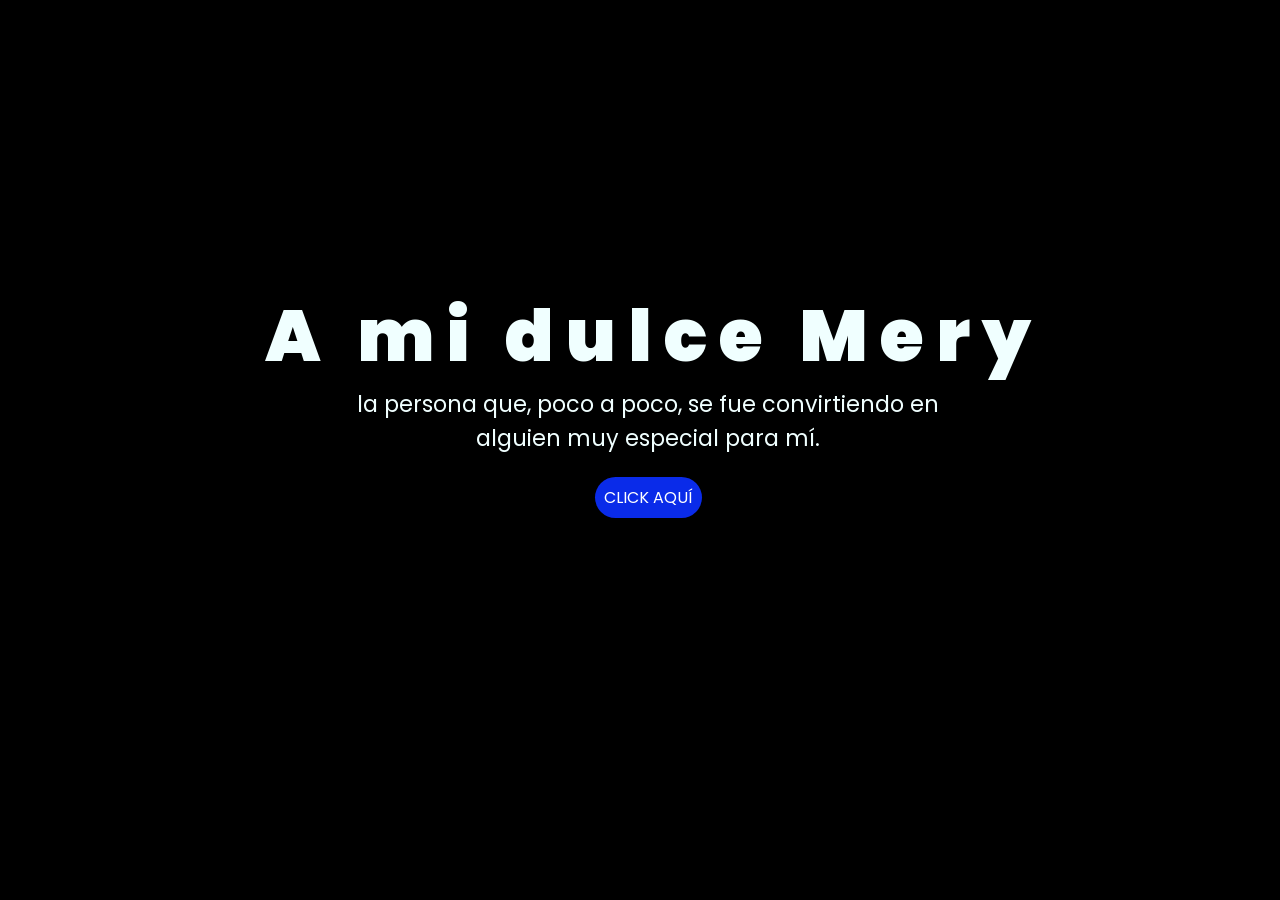
<file: index.html>
<!DOCTYPE html>
<html lang="es">

<head>
    <meta charset="UTF-8">
    <meta http-equiv="X-UA-Compatible" content="IE=edge">
    <meta name="viewport" content="width=device-width, initial-scale=1.0">
    <link rel="stylesheet" href="css/style.css">
    <link rel="icon" href="img/flowers.png" type="image/x-icon">
    <title>Flowers</title>
</head>

<body>
    <div class="greetings">
        <span style="animation-delay: 0s">A</span>
        <span style="animation-delay: .2s">&nbsp;</span>
        <span style="animation-delay: .4s">m</span>
        <span style="animation-delay: .6s">i</span>
        <span style="animation-delay: .8s">&nbsp;</span>
        <span style="animation-delay: 1s">d</span>
        <span style="animation-delay: 1.2s">u</span>
        <span style="animation-delay: 1.4s">l</span>
        <span style="animation-delay: 1.6s">c</span>
        <span style="animation-delay: 1.8s">e</span>
        <span style="animation-delay: 2s">&nbsp;</span>
        <span style="animation-delay: 2.2s">M</span>
        <span style="animation-delay: 2.4s">e</span>
        <span style="animation-delay: 2.6s">r</span>
        <span style="animation-delay: 2.8s">y</span>
    </div>
    <div class="description">
        <span>la persona que, poco a poco, se fue convirtiendo en alguien muy especial para mí.</span>
    </div>
    <div class="button">
        <button class="botones">
            <a href="flower.html" style="color: #fff;">CLICK AQUÍ</a>
        </button>
    </div>

</body>

</html>
</file>
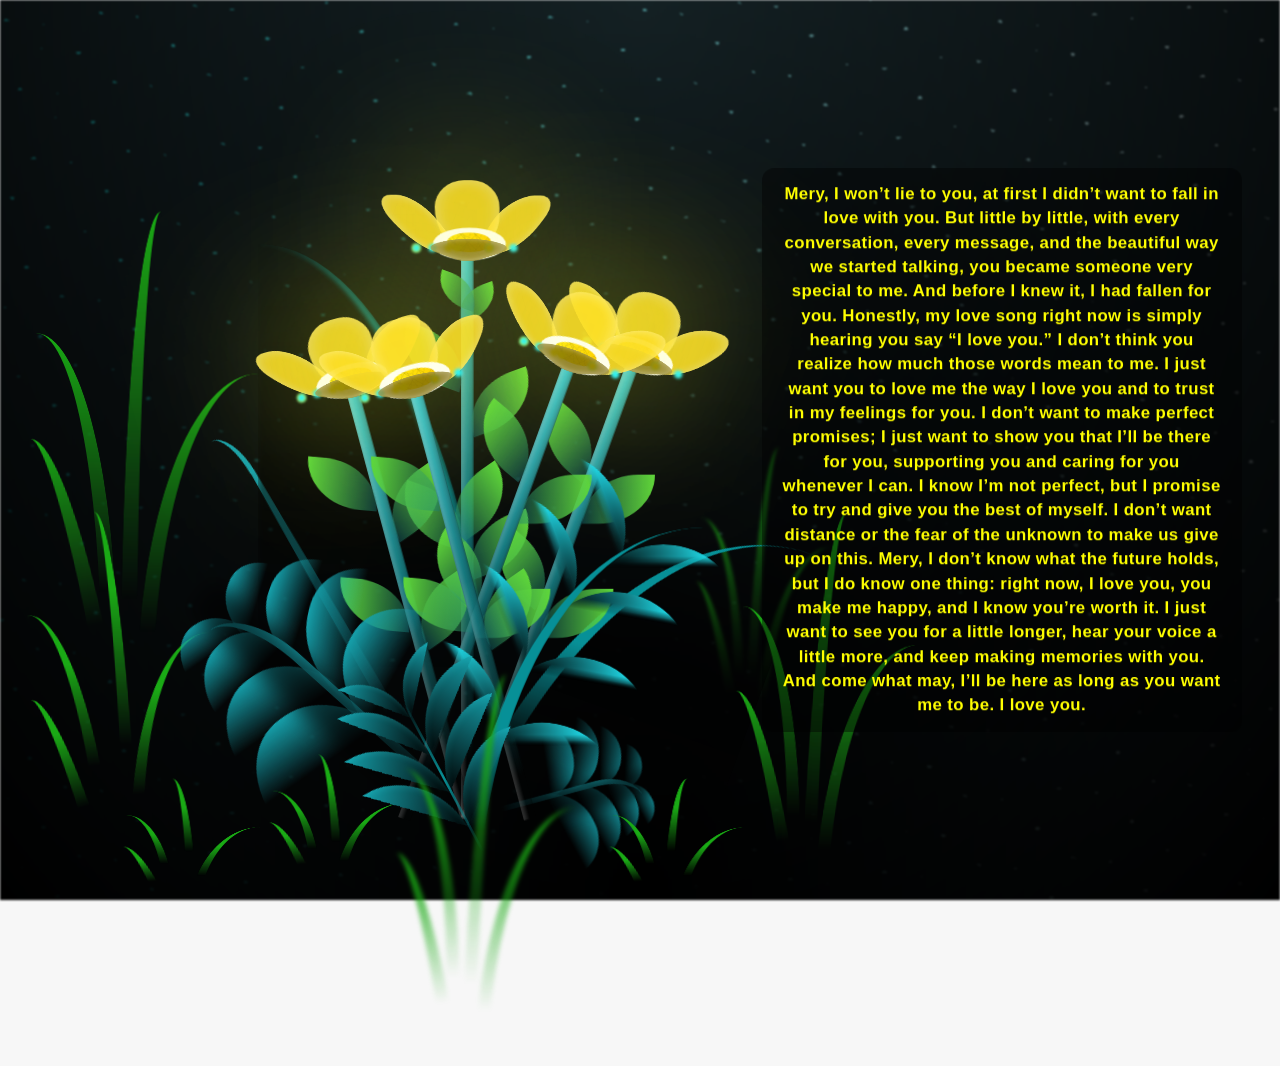
<file: flower.html>
<!DOCTYPE html>
<html lang="es">
  <head>
    <meta charset="UTF-8" />
    <meta http-equiv="X-UA-Compatible" content="IE=edge" />
    <meta name="viewport" content="width=device-width, initial-scale=1.0" />
    <link rel="stylesheet" href="css/main.css" />
    <link rel="icon" href="img/flowers.png" type="image/x-icon" />
    <title>Flower</title>
  </head>
  <body class="container">
    <audio src="sound/ChristianBasso&HaienQiu-Flowers.mp3" autoplay></audio>
    <div id="lyrics">
     
    </div>
    <h1 class="titulo">Mery, I won’t lie to you, at first I didn’t want to fall in love with you. But little by little, with every conversation, every message, and the beautiful way we started talking, you became someone very special to me. And before I knew it, I had fallen for you.
Honestly, my love song right now is simply hearing you say “I love you.” I don’t think you realize how much those words mean to me.
I just want you to love me the way I love you and to trust in my feelings for you. I don’t want to make perfect promises; I just want to show you that I’ll be there for you, supporting you and caring for you whenever I can.
I know I’m not perfect, but I promise to try and give you the best of myself. I don’t want distance or the fear of the unknown to make us give up on this.
Mery, I don’t know what the future holds, but I do know one thing: right now, I love you, you make me happy, and I know you’re worth it.
I just want to see you for a little longer, hear your voice a little more, and keep making memories with you.
And come what may, I’ll be here as long as you want me to be.
I love you.
</h1>
  
    <div class="night"></div>
    <div class="flowers">
      <div class="flower flower--1">
        <div class="flower__leafs flower__leafs--1">
          <div class="flower__leaf flower__leaf--1"></div>
          <div class="flower__leaf flower__leaf--2"></div>
          <div class="flower__leaf flower__leaf--3"></div>
          <div class="flower__leaf flower__leaf--4"></div>
          <div class="flower__white-circle"></div>

          <div class="flower__light flower__light--1"></div>
          <div class="flower__light flower__light--2"></div>
          <div class="flower__light flower__light--3"></div>
          <div class="flower__light flower__light--4"></div>
          <div class="flower__light flower__light--5"></div>
          <div class="flower__light flower__light--6"></div>
          <div class="flower__light flower__light--7"></div>
          <div class="flower__light flower__light--8"></div>
        </div>
        <div class="flower__line">
          <div class="flower__line__leaf flower__line__leaf--1"></div>
          <div class="flower__line__leaf flower__line__leaf--2"></div>
          <div class="flower__line__leaf flower__line__leaf--3"></div>
          <div class="flower__line__leaf flower__line__leaf--4"></div>
          <div class="flower__line__leaf flower__line__leaf--5"></div>
          <div class="flower__line__leaf flower__line__leaf--6"></div>
        </div>
      </div>

      <div class="flower flower--2">
        <div class="flower__leafs flower__leafs--2">
          <div class="flower__leaf flower__leaf--1"></div>
          <div class="flower__leaf flower__leaf--2"></div>
          <div class="flower__leaf flower__leaf--3"></div>
          <div class="flower__leaf flower__leaf--4"></div>
          <div class="flower__white-circle"></div>

          <div class="flower__light flower__light--1"></div>
          <div class="flower__light flower__light--2"></div>
          <div class="flower__light flower__light--3"></div>
          <div class="flower__light flower__light--4"></div>
          <div class="flower__light flower__light--5"></div>
          <div class="flower__light flower__light--6"></div>
          <div class="flower__light flower__light--7"></div>
          <div class="flower__light flower__light--8"></div>
        </div>
        <div class="flower__line">
          <div class="flower__line__leaf flower__line__leaf--1"></div>
          <div class="flower__line__leaf flower__line__leaf--2"></div>
          <div class="flower__line__leaf flower__line__leaf--3"></div>
          <div class="flower__line__leaf flower__line__leaf--4"></div>
        </div>
      </div>

      <div class="flower flower--3">
        <div class="flower__leafs flower__leafs--3">
          <div class="flower__leaf flower__leaf--1"></div>
          <div class="flower__leaf flower__leaf--2"></div>
          <div class="flower__leaf flower__leaf--3"></div>
          <div class="flower__leaf flower__leaf--4"></div>
          <div class="flower__white-circle"></div>

          <div class="flower__light flower__light--1"></div>
          <div class="flower__light flower__light--2"></div>
          <div class="flower__light flower__light--3"></div>
          <div class="flower__light flower__light--4"></div>
          <div class="flower__light flower__light--5"></div>
          <div class="flower__light flower__light--6"></div>
          <div class="flower__light flower__light--7"></div>
          <div class="flower__light flower__light--8"></div>
        </div>
        <div class="flower__line">
          <div class="flower__line__leaf flower__line__leaf--1"></div>
          <div class="flower__line__leaf flower__line__leaf--2"></div>
          <div class="flower__line__leaf flower__line__leaf--3"></div>
          <div class="flower__line__leaf flower__line__leaf--4"></div>
        </div>
      </div>

      <div class="flower flower--2" style="left: calc(50% - 70px);">
        <div class="flower__leafs flower__leafs--2">
          <div class="flower__leaf flower__leaf--1"></div>
          <div class="flower__leaf flower__leaf--2"></div>
          <div class="flower__leaf flower__leaf--3"></div>
          <div class="flower__leaf flower__leaf--4"></div>
          <div class="flower__white-circle"></div>

          <div class="flower__light flower__light--1"></div>
          <div class="flower__light flower__light--2"></div>
          <div class="flower__light flower__light--3"></div>
          <div class="flower__light flower__light--4"></div>
          <div class="flower__light flower__light--5"></div>
          <div class="flower__light flower__light--6"></div>
          <div class="flower__light flower__light--7"></div>
          <div class="flower__light flower__light--8"></div>
        </div>
        <div class="flower__line">
          <div class="flower__line__leaf flower__line__leaf--1"></div>
          <div class="flower__line__leaf flower__line__leaf--2"></div>
          <div class="flower__line__leaf flower__line__leaf--3"></div>
          <div class="flower__line__leaf flower__line__leaf--4"></div>
        </div>
      </div>

      <div class="flower flower--3" style="left: calc(50% + 70px);">
        <div class="flower__leafs flower__leafs--3">
          <div class="flower__leaf flower__leaf--1"></div>
          <div class="flower__leaf flower__leaf--2"></div>
          <div class="flower__leaf flower__leaf--3"></div>
          <div class="flower__leaf flower__leaf--4"></div>
          <div class="flower__white-circle"></div>

          <div class="flower__light flower__light--1"></div>
          <div class="flower__light flower__light--2"></div>
          <div class="flower__light flower__light--3"></div>
          <div class="flower__light flower__light--4"></div>
          <div class="flower__light flower__light--5"></div>
          <div class="flower__light flower__light--6"></div>
          <div class="flower__light flower__light--7"></div>
          <div class="flower__light flower__light--8"></div>
        </div>
        <div class="flower__line">
          <div class="flower__line__leaf flower__line__leaf--1"></div>
          <div class="flower__line__leaf flower__line__leaf--2"></div>
          <div class="flower__line__leaf flower__line__leaf--3"></div>
          <div class="flower__line__leaf flower__line__leaf--4"></div>
        </div>
      </div>

      <div class="grow-ans" style="--d: 1.2s">
        <div class="flower__g-long">
          <div class="flower__g-long__top"></div>
          <div class="flower__g-long__bottom"></div>
        </div>
      </div>

      <div class="growing-grass">
        <div class="flower__grass flower__grass--1">
          <div class="flower__grass--top"></div>
          <div class="flower__grass--bottom"></div>
          <div class="flower__grass__leaf flower__grass__leaf--1"></div>
          <div class="flower__grass__leaf flower__grass__leaf--2"></div>
          <div class="flower__grass__leaf flower__grass__leaf--3"></div>
          <div class="flower__grass__leaf flower__grass__leaf--4"></div>
          <div class="flower__grass__leaf flower__grass__leaf--5"></div>
          <div class="flower__grass__leaf flower__grass__leaf--6"></div>
          <div class="flower__grass__leaf flower__grass__leaf--7"></div>
          <div class="flower__grass__leaf flower__grass__leaf--8"></div>
          <div class="flower__grass__overlay"></div>
        </div>
      </div>

      <div class="growing-grass">
        <div class="flower__grass flower__grass--2">
          <div class="flower__grass--top"></div>
          <div class="flower__grass--bottom"></div>
          <div class="flower__grass__leaf flower__grass__leaf--1"></div>
          <div class="flower__grass__leaf flower__grass__leaf--2"></div>
          <div class="flower__grass__leaf flower__grass__leaf--3"></div>
          <div class="flower__grass__leaf flower__grass__leaf--4"></div>
          <div class="flower__grass__leaf flower__grass__leaf--5"></div>
          <div class="flower__grass__leaf flower__grass__leaf--6"></div>
          <div class="flower__grass__leaf flower__grass__leaf--7"></div>
          <div class="flower__grass__leaf flower__grass__leaf--8"></div>
          <div class="flower__grass__overlay"></div>
        </div>
      </div>

      <div class="grow-ans" style="--d: 2.4s">
        <div class="flower__g-right flower__g-right--1">
          <div class="leaf"></div>
        </div>
      </div>

      <div class="grow-ans" style="--d: 2.8s">
        <div class="flower__g-right flower__g-right--2">
          <div class="leaf"></div>
        </div>
      </div>

      <div class="grow-ans" style="--d: 2.8s">
        <div class="flower__g-front">
          <div
            class="flower__g-front__leaf-wrapper flower__g-front__leaf-wrapper--1"
          >
            <div class="flower__g-front__leaf"></div>
          </div>
          <div
            class="flower__g-front__leaf-wrapper flower__g-front__leaf-wrapper--2"
          >
            <div class="flower__g-front__leaf"></div>
          </div>
          <div
            class="flower__g-front__leaf-wrapper flower__g-front__leaf-wrapper--3"
          >
            <div class="flower__g-front__leaf"></div>
          </div>
          <div
            class="flower__g-front__leaf-wrapper flower__g-front__leaf-wrapper--4"
          >
            <div class="flower__g-front__leaf"></div>
          </div>
          <div
            class="flower__g-front__leaf-wrapper flower__g-front__leaf-wrapper--5"
          >
            <div class="flower__g-front__leaf"></div>
          </div>
          <div
            class="flower__g-front__leaf-wrapper flower__g-front__leaf-wrapper--6"
          >
            <div class="flower__g-front__leaf"></div>
          </div>
          <div
            class="flower__g-front__leaf-wrapper flower__g-front__leaf-wrapper--7"
          >
            <div class="flower__g-front__leaf"></div>
          </div>
          <div
            class="flower__g-front__leaf-wrapper flower__g-front__leaf-wrapper--8"
          >
            <div class="flower__g-front__leaf"></div>
          </div>
          <div class="flower__g-front__line"></div>
        </div>
      </div>

      <div class="grow-ans" style="--d: 3.2s">
        <div class="flower__g-fr">
          <div class="leaf"></div>
          <div class="flower__g-fr__leaf flower__g-fr__leaf--1"></div>
          <div class="flower__g-fr__leaf flower__g-fr__leaf--2"></div>
          <div class="flower__g-fr__leaf flower__g-fr__leaf--3"></div>
          <div class="flower__g-fr__leaf flower__g-fr__leaf--4"></div>
          <div class="flower__g-fr__leaf flower__g-fr__leaf--5"></div>
          <div class="flower__g-fr__leaf flower__g-fr__leaf--6"></div>
          <div class="flower__g-fr__leaf flower__g-fr__leaf--7"></div>
          <div class="flower__g-fr__leaf flower__g-fr__leaf--8"></div>
        </div>
      </div>

      <div class="long-g long-g--0">
        <div class="grow-ans" style="--d: 3s">
          <div class="leaf leaf--0"></div>
        </div>
        <div class="grow-ans" style="--d: 2.2s">
          <div class="leaf leaf--1"></div>
        </div>
        <div class="grow-ans" style="--d: 3.4s">
          <div class="leaf leaf--2"></div>
        </div>
        <div class="grow-ans" style="--d: 3.6s">
          <div class="leaf leaf--3"></div>
        </div>
      </div>

      <div class="long-g long-g--1">
        <div class="grow-ans" style="--d: 3.6s">
          <div class="leaf leaf--0"></div>
        </div>
        <div class="grow-ans" style="--d: 3.8s">
          <div class="leaf leaf--1"></div>
        </div>
        <div class="grow-ans" style="--d: 4s">
          <div class="leaf leaf--2"></div>
        </div>
        <div class="grow-ans" style="--d: 4.2s">
          <div class="leaf leaf--3"></div>
        </div>
      </div>

      <div class="long-g long-g--2">
        <div class="grow-ans" style="--d: 4s">
          <div class="leaf leaf--0"></div>
        </div>
        <div class="grow-ans" style="--d: 4.2s">
          <div class="leaf leaf--1"></div>
        </div>
        <div class="grow-ans" style="--d: 4.4s">
          <div class="leaf leaf--2"></div>
        </div>
        <div class="grow-ans" style="--d: 4.6s">
          <div class="leaf leaf--3"></div>
        </div>
      </div>

      <div class="long-g long-g--3">
        <div class="grow-ans" style="--d: 4s">
          <div class="leaf leaf--0"></div>
        </div>
        <div class="grow-ans" style="--d: 4.2s">
          <div class="leaf leaf--1"></div>
        </div>
        <div class="grow-ans" style="--d: 3s">
          <div class="leaf leaf--2"></div>
        </div>
        <div class="grow-ans" style="--d: 3.6s">
          <div class="leaf leaf--3"></div>
        </div>
      </div>

      <div class="long-g long-g--4">
        <div class="grow-ans" style="--d: 4s">
          <div class="leaf leaf--0"></div>
        </div>
        <div class="grow-ans" style="--d: 4.2s">
          <div class="leaf leaf--1"></div>
        </div>
        <div class="grow-ans" style="--d: 3s">
          <div class="leaf leaf--2"></div>
        </div>
        <div class="grow-ans" style="--d: 3.6s">
          <div class="leaf leaf--3"></div>
        </div>
      </div>

      <div class="long-g long-g--5">
        <div class="grow-ans" style="--d: 4s">
          <div class="leaf leaf--0"></div>
        </div>
        <div class="grow-ans" style="--d: 4.2s">
          <div class="leaf leaf--1"></div>
        </div>
        <div class="grow-ans" style="--d: 3s">
          <div class="leaf leaf--2"></div>
        </div>
        <div class="grow-ans" style="--d: 3.6s">
          <div class="leaf leaf--3"></div>
        </div>
      </div>

      <div class="long-g long-g--6">
        <div class="grow-ans" style="--d: 4.2s">
          <div class="leaf leaf--0"></div>
        </div>
        <div class="grow-ans" style="--d: 4.4s">
          <div class="leaf leaf--1"></div>
        </div>
        <div class="grow-ans" style="--d: 4.6s">
          <div class="leaf leaf--2"></div>
        </div>
        <div class="grow-ans" style="--d: 4.8s">
          <div class="leaf leaf--3"></div>
        </div>
      </div>

      <div class="long-g long-g--7">
        <div class="grow-ans" style="--d: 3s">
          <div class="leaf leaf--0"></div>
        </div>
        <div class="grow-ans" style="--d: 3.2s">
          <div class="leaf leaf--1"></div>
        </div>
        <div class="grow-ans" style="--d: 3.5s">
          <div class="leaf leaf--2"></div>
        </div>
        <div class="grow-ans" style="--d: 3.6s">
          <div class="leaf leaf--3"></div>
        </div>
      </div>
    </div>
    <script src="anim.js"></script>
    <script src="main.js"></script>
  </body>
</html>
</file>
<file: css/style.css>
@import url('https://fonts.googleapis.com/css2?family=Poppins:ital,wght@0,500;1,900&display=swap');
*{
    font-family: 'Poppins',cursive;
}
body{
    color: azure;
    width: 100%;
    min-height: 82vh;
    padding: 30px 0;
    display: flex;
    flex-direction: column;
    align-items: center;
    justify-content: center;
    background-color: black;
    /* padding-top: -30; */
}

.botones{
    padding: 9px;
    border-radius: 80px;
    background-color: transparent;
    border: none;
}

.botones a{
    background-color: #0a2be9;
    padding: 9px;
    border-radius: 80px;
    -webkit-border-radius: 80px;
    -moz-border-radius: 80px;
    -ms-border-radius: 80px;
    -o-border-radius: 80px;

}

.botones a:focus{
    background-color: rgb(50, 194, 194);
}

.greetings{
    font-size: clamp(1.8rem, 7vw, 4.5rem);
    font-weight: 900;
    text-align: center;
    word-break: break-word;
    padding: 0 16px;
    line-height: 1.15;
}
.greetings > span{
    animation: glow 2.5s ease-in-out infinite;
}
@keyframes glow{
    0%, 100%{
        color: #fff;
        text-shadow: 0 0 12px #39c6d6, 0 0 50px #39c6d6, 0 0 100px #39c6d6;
    }
    10%, 90%{
        color: #111;
        text-shadow: none;
    }
}

.description{
    font-size: clamp(1rem, 2.4vw, 1.4rem);
    margin-bottom: 20px;
    margin-top: 10px;
    text-align: center;
    max-width: 600px;
    padding: 0 24px;
    line-height: 1.5;
}

.button a{
    text-decoration: none;
    font-size: 1rem;
    color: #111;
}

@media screen and (max-width:574px){
    .greetings{
        display: block;
        font-size: clamp(1.5rem, 9vw, 2.6rem);
        font-weight: 800;
        text-align: center;
    }
    .description{
        font-size: 1rem;
        padding: 0 16px;
    }
    
    .button a{
        font-size: 1rem;
    }
}
</file>
<file: css/main.css>
*,
*::after,
*::before {
  padding: 0;
  margin: 0;
  box-sizing: border-box;
}

:root {
  --dark-color: #000;
}

body {
  display: flex;
  align-items: flex-end;
  justify-content: center;
  min-height: 100vh;
  background-color: var(--dark-color);
  overflow: hidden;
  perspective: 1000px;
}

#lyrics {
  font-size: 28px;
  font-family: "Franklin Gothic Medium", "Arial Narrow", Arial, sans-serif;
  color: white;
  position: absolute;
  margin-bottom: 20%;
  transform: translateX(-16vw);
  z-index: 1;
  font-weight: bold;
  letter-spacing: 4px;
}
@media only screen and (max-width: 600px) {
  /* Estilos específicos para dispositivos con un ancho máximo de 600px */
  #lyrics {
      font-size: 14px; /* Reduce el tamaño del texto para dispositivos más pequeños */
      margin-bottom: 530px;
      letter-spacing: 3px;
      transform: none;
  }

}
.titulo {
  font-family: "Arial Narrow", Arial, sans-serif;
  color: yellow;
  position: fixed;
  top: 50%;
  right: 3%;
  left: auto;
  transform: translateY(-50%);
  width: 46%;
  max-width: 480px;
  max-height: 94vh;
  overflow: visible;
  font-weight: bold;
  font-size: clamp(0.65rem, 1.7vw, 1.05rem);
  line-height: 1.45;
  letter-spacing: 0.4px;
  padding: 14px 20px;
  border-radius: 12px;
  background: rgba(0, 0, 0, 0.4);
  opacity: 0;
  animation: fadeIn 3s ease-in-out forwards;
  text-align: center;
  z-index: 5;
}
@media only screen and (max-width: 768px) {
  body {
    justify-content: center;
    padding-left: 0;
  }
  .titulo {
    top: 4%;
    right: auto;
    left: 50%;
    transform: translateX(-50%);
    width: 92%;
    max-width: none;
    font-size: 0.7rem;
    line-height: 1.35;
    padding: 12px 14px;
  }
}
@keyframes fadeIn {
  from {
    opacity: 0;
  }
  to {
    opacity: 1;
  }
}

.night {
  z-index: -1;
  position: absolute;
  left: 50%;
  top: 0;
  transform: translateX(-50%);
  width: 100%;
  height: 100%;
  filter: blur(0.1vmin);
  background-image: radial-gradient(
      ellipse at top,
      transparent 0%,
      var(--dark-color)
    ),
    radial-gradient(
      ellipse at bottom,
      var(--dark-color),
      rgba(145, 233, 255, 0.2)
    ),
    repeating-linear-gradient(
      220deg,
      rgb(0, 0, 0) 0px,
      rgb(0, 0, 0) 19px,
      transparent 19px,
      transparent 22px
    ),
    repeating-linear-gradient(
      189deg,
      rgb(0, 0, 0) 0px,
      rgb(0, 0, 0) 19px,
      transparent 19px,
      transparent 22px
    ),
    repeating-linear-gradient(
      148deg,
      rgb(0, 0, 0) 0px,
      rgb(0, 0, 0) 19px,
      transparent 19px,
      transparent 22px
    ),
    linear-gradient(90deg, rgb(0, 255, 250), rgb(240, 240, 240));
}

.flowers {
  position: relative;
  transform: translateX(-14vw) scale(0.9);
  /*margin-bottom: 100px;
  */
}

@media only screen and (max-width: 600px) {
  /* Estilos específicos para dispositivos con un ancho máximo de 600px */
.flowers {
      font-size: 14px;
      margin-bottom: 35%;
      letter-spacing: 3px;
      transform: translateX(0) scale(1.0);
}

}

.flower {
  position: absolute;
  bottom: 10vmin;
  transform-origin: bottom center;
  z-index: 10;
  --fl-speed: 0.8s;
}
.flower--1 {
  -webkit-animation: moving-flower-1 4s linear infinite;
  animation: moving-flower-1 4s linear infinite;
}
.flower--1 .flower__line {
  height: 70vmin;
  -webkit-animation-delay: 0.3s;
  animation-delay: 0.3s;
}
.flower--1 .flower__line__leaf--1 {
  -webkit-animation: blooming-leaf-right var(--fl-speed) 1.6s backwards;
  animation: blooming-leaf-right var(--fl-speed) 1.6s backwards;
}
.flower--1 .flower__line__leaf--2 {
  -webkit-animation: blooming-leaf-right var(--fl-speed) 1.4s backwards;
  animation: blooming-leaf-right var(--fl-speed) 1.4s backwards;
}
.flower--1 .flower__line__leaf--3 {
  -webkit-animation: blooming-leaf-left var(--fl-speed) 1.2s backwards;
  animation: blooming-leaf-left var(--fl-speed) 1.2s backwards;
}
.flower--1 .flower__line__leaf--4 {
  -webkit-animation: blooming-leaf-left var(--fl-speed) 1s backwards;
  animation: blooming-leaf-left var(--fl-speed) 1s backwards;
}
.flower--1 .flower__line__leaf--5 {
  -webkit-animation: blooming-leaf-right var(--fl-speed) 1.8s backwards;
  animation: blooming-leaf-right var(--fl-speed) 1.8s backwards;
}
.flower--1 .flower__line__leaf--6 {
  -webkit-animation: blooming-leaf-left var(--fl-speed) 2s backwards;
  animation: blooming-leaf-left var(--fl-speed) 2s backwards;
}
.flower--2 {
  left: 50%;
  transform: rotate(20deg);
  -webkit-animation: moving-flower-2 4s linear infinite;
  animation: moving-flower-2 4s linear infinite;
}
.flower--2 .flower__line {
  height: 60vmin;
  -webkit-animation-delay: 0.6s;
  animation-delay: 0.6s;
}
.flower--2 .flower__line__leaf--1 {
  -webkit-animation: blooming-leaf-right var(--fl-speed) 1.9s backwards;
  animation: blooming-leaf-right var(--fl-speed) 1.9s backwards;
}
.flower--2 .flower__line__leaf--2 {
  -webkit-animation: blooming-leaf-right var(--fl-speed) 1.7s backwards;
  animation: blooming-leaf-right var(--fl-speed) 1.7s backwards;
}
.flower--2 .flower__line__leaf--3 {
  -webkit-animation: blooming-leaf-left var(--fl-speed) 1.5s backwards;
  animation: blooming-leaf-left var(--fl-speed) 1.5s backwards;
}
.flower--2 .flower__line__leaf--4 {
  -webkit-animation: blooming-leaf-left var(--fl-speed) 1.3s backwards;
  animation: blooming-leaf-left var(--fl-speed) 1.3s backwards;
}
.flower--3 {
  left: 50%;
  transform: rotate(-15deg);
  -webkit-animation: moving-flower-3 4s linear infinite;
  animation: moving-flower-3 4s linear infinite;
}
.flower--3 .flower__line {
  -webkit-animation-delay: 0.9s;
  animation-delay: 0.9s;
}
.flower--3 .flower__line__leaf--1 {
  -webkit-animation: blooming-leaf-right var(--fl-speed) 2.5s backwards;
  animation: blooming-leaf-right var(--fl-speed) 2.5s backwards;
}
.flower--3 .flower__line__leaf--2 {
  -webkit-animation: blooming-leaf-right var(--fl-speed) 2.3s backwards;
  animation: blooming-leaf-right var(--fl-speed) 2.3s backwards;
}
.flower--3 .flower__line__leaf--3 {
  -webkit-animation: blooming-leaf-left var(--fl-speed) 2.1s backwards;
  animation: blooming-leaf-left var(--fl-speed) 2.1s backwards;
}
.flower--3 .flower__line__leaf--4 {
  -webkit-animation: blooming-leaf-left var(--fl-speed) 1.9s backwards;
  animation: blooming-leaf-left var(--fl-speed) 1.9s backwards;
}
.flower__leafs {
  position: relative;
  -webkit-animation: blooming-flower 2s backwards;
  animation: blooming-flower 2s backwards;
}
.flower__leafs--1 {
  -webkit-animation-delay: 1.1s;
  animation-delay: 1.1s;
}
.flower__leafs--2 {
  -webkit-animation-delay: 1.4s;
  animation-delay: 1.4s;
}
.flower__leafs--3 {
  -webkit-animation-delay: 1.7s;
  animation-delay: 1.7s;
}
.flower__leafs::after {
  content: "";
  position: absolute;
  left: 0;
  top: 0;
  transform: translate(-50%, -100%);
  width: 8vmin;
  height: 8vmin;
  background-color: #f9fd25;
  /* background-color: #fd2525; */
  filter: blur(10vmin);
}
.flower__leaf {
  position: absolute;
  bottom: 0;
  left: 50%;
  width: 8vmin;
  height: 11vmin;
  border-radius: 51% 49% 47% 53%/44% 45% 55% 69%;
  background-color: #253bfd;
  background-color: #fddd25;
  transform-origin: bottom center;
  opacity: 0.9;
  box-shadow: inset 0 0 2vmin rgba(255, 255, 255, 0.5);
}
.flower__leaf--1 {
  transform: translate(-10%, 1%) rotateY(40deg) rotateX(-50deg);
}
.flower__leaf--2 {
  transform: translate(-50%, -4%) rotateX(40deg);
}
.flower__leaf--3 {
  transform: translate(-90%, 0%) rotateY(45deg) rotateX(50deg);
}
.flower__leaf--4 {
  width: 8vmin;
  height: 8vmin;
  transform-origin: bottom left;
  border-radius: 4vmin 10vmin 4vmin 4vmin;
  transform: translate(0%, 18%) rotateX(70deg) rotate(-43deg);
  background-color: #7c6901;
  z-index: 1;
  opacity: 0.8;
}
.flower__white-circle {
  position: absolute;
  left: -3.5vmin;
  top: -3vmin;
  width: 9vmin;
  height: 4vmin;
  border-radius: 50%;
  background-color: #fff;
}
.flower__white-circle::after {
  content: "";
  position: absolute;
  left: 50%;
  top: 45%;
  transform: translate(-50%, -50%);
  width: 60%;
  height: 60%;
  border-radius: inherit;
  background-image: repeating-linear-gradient(
      135deg,
      rgba(0, 0, 0, 0.03) 0px,
      rgba(0, 0, 0, 0.03) 1px,
      transparent 1px,
      transparent 12px
    ),
    repeating-linear-gradient(
      45deg,
      rgba(0, 0, 0, 0.03) 0px,
      rgba(0, 0, 0, 0.03) 1px,
      transparent 1px,
      transparent 12px
    ),
    repeating-linear-gradient(
      67.5deg,
      rgba(0, 0, 0, 0.03) 0px,
      rgba(0, 0, 0, 0.03) 1px,
      transparent 1px,
      transparent 12px
    ),
    repeating-linear-gradient(
      135deg,
      rgba(0, 0, 0, 0.03) 0px,
      rgba(0, 0, 0, 0.03) 1px,
      transparent 1px,
      transparent 12px
    ),
    repeating-linear-gradient(
      45deg,
      rgba(0, 0, 0, 0.03) 0px,
      rgba(0, 0, 0, 0.03) 1px,
      transparent 1px,
      transparent 12px
    ),
    repeating-linear-gradient(
      112.5deg,
      rgba(0, 0, 0, 0.03) 0px,
      rgba(0, 0, 0, 0.03) 1px,
      transparent 1px,
      transparent 12px
    ),
    repeating-linear-gradient(
      112.5deg,
      rgba(0, 0, 0, 0.03) 0px,
      rgba(0, 0, 0, 0.03) 1px,
      transparent 1px,
      transparent 12px
    ),
    repeating-linear-gradient(
      45deg,
      rgba(0, 0, 0, 0.03) 0px,
      rgba(0, 0, 0, 0.03) 1px,
      transparent 1px,
      transparent 12px
    ),
    repeating-linear-gradient(
      22.5deg,
      rgba(0, 0, 0, 0.03) 0px,
      rgba(0, 0, 0, 0.03) 1px,
      transparent 1px,
      transparent 12px
    ),
    repeating-linear-gradient(
      45deg,
      rgba(0, 0, 0, 0.03) 0px,
      rgba(0, 0, 0, 0.03) 1px,
      transparent 1px,
      transparent 12px
    ),
    repeating-linear-gradient(
      22.5deg,
      rgba(0, 0, 0, 0.03) 0px,
      rgba(0, 0, 0, 0.03) 1px,
      transparent 1px,
      transparent 12px
    ),
    repeating-linear-gradient(
      135deg,
      rgba(0, 0, 0, 0.03) 0px,
      rgba(0, 0, 0, 0.03) 1px,
      transparent 1px,
      transparent 12px
    ),
    repeating-linear-gradient(
      157.5deg,
      rgba(0, 0, 0, 0.03) 0px,
      rgba(0, 0, 0, 0.03) 1px,
      transparent 1px,
      transparent 12px
    ),
    repeating-linear-gradient(
      67.5deg,
      rgba(0, 0, 0, 0.03) 0px,
      rgba(0, 0, 0, 0.03) 1px,
      transparent 1px,
      transparent 12px
    ),
    repeating-linear-gradient(
      67.5deg,
      rgba(0, 0, 0, 0.03) 0px,
      rgba(0, 0, 0, 0.03) 1px,
      transparent 1px,
      transparent 12px
    ),
    linear-gradient(90deg, rgb(255, 235, 18), rgb(255, 206, 0));
}
.flower__line {
  height: 55vmin;
  width: 1.5vmin;
  background-image: linear-gradient(
      to left,
      rgba(0, 0, 0, 0.2),
      transparent,
      rgba(255, 255, 255, 0.2)
    ),
    linear-gradient(to top, transparent 10%, #14757a, #39c6d6);
  box-shadow: inset 0 0 2px rgba(0, 0, 0, 0.5);
  -webkit-animation: grow-flower-tree 4s backwards;
  animation: grow-flower-tree 4s backwards;
}
.flower__line__leaf {
  --w: 7vmin;
  --h: calc(var(--w) + 2vmin);
  position: absolute;
  top: 20%;
  left: 90%;
  width: var(--w);
  height: var(--h);
  border-top-right-radius: var(--h);
  border-bottom-left-radius: var(--h);
  background-image: linear-gradient(to top, rgba(20, 117, 122, 0.4), #5ed639);
}
.flower__line__leaf--1 {
  transform: rotate(70deg) rotateY(30deg);
}
.flower__line__leaf--2 {
  top: 45%;
  transform: rotate(70deg) rotateY(30deg);
}
.flower__line__leaf--3,
.flower__line__leaf--4,
.flower__line__leaf--6 {
  border-top-right-radius: 0;
  border-bottom-left-radius: 0;
  border-top-left-radius: var(--h);
  border-bottom-right-radius: var(--h);
  left: -460%;
  top: 12%;
  transform: rotate(-70deg) rotateY(30deg);
}
.flower__line__leaf--4 {
  top: 40%;
}
.flower__line__leaf--5 {
  top: 0;
  transform-origin: left;
  transform: rotate(70deg) rotateY(30deg) scale(0.6);
}
.flower__line__leaf--6 {
  top: -2%;
  left: -450%;
  transform-origin: right;
  transform: rotate(-70deg) rotateY(30deg) scale(0.6);
}
.flower__light {
  position: absolute;
  bottom: 0vmin;
  width: 1vmin;
  height: 1vmin;
  background-color: rgb(255, 251, 0);
  border-radius: 50%;
  filter: blur(0.2vmin);
  -webkit-animation: light-ans 4s linear infinite backwards;
  animation: light-ans 4s linear infinite backwards;
}
.flower__light:nth-child(odd) {
  background-color: #23f0ff;
}
.flower__light--1 {
  left: -2vmin;
  -webkit-animation-delay: 1s;
  animation-delay: 1s;
}
.flower__light--2 {
  left: 3vmin;
  -webkit-animation-delay: 0.5s;
  animation-delay: 0.5s;
}
.flower__light--3 {
  left: -6vmin;
  -webkit-animation-delay: 0.3s;
  animation-delay: 0.3s;
}
.flower__light--4 {
  left: 6vmin;
  -webkit-animation-delay: 0.9s;
  animation-delay: 0.9s;
}
.flower__light--5 {
  left: -1vmin;
  -webkit-animation-delay: 1.5s;
  animation-delay: 1.5s;
}
.flower__light--6 {
  left: -4vmin;
  -webkit-animation-delay: 3s;
  animation-delay: 3s;
}
.flower__light--7 {
  left: 3vmin;
  -webkit-animation-delay: 2s;
  animation-delay: 2s;
}
.flower__light--8 {
  left: -6vmin;
  -webkit-animation-delay: 3.5s;
  animation-delay: 3.5s;
}
.flower__grass {
  --c: #159faa;
  --line-w: 1.5vmin;
  position: absolute;
  bottom: 12vmin;
  left: -7vmin;
  display: flex;
  flex-direction: column;
  align-items: flex-end;
  z-index: 20;
  transform-origin: bottom center;
  transform: rotate(-48deg) rotateY(40deg);
}
.flower__grass--1 {
  -webkit-animation: moving-grass 2s linear infinite;
  animation: moving-grass 2s linear infinite;
}
.flower__grass--2 {
  left: 2vmin;
  bottom: 10vmin;
  transform: scale(0.5) rotate(75deg) rotateX(10deg) rotateY(-200deg);
  opacity: 0.8;
  z-index: 0;
  -webkit-animation: moving-grass--2 1.5s linear infinite;
  animation: moving-grass--2 1.5s linear infinite;
}
.flower__grass--top {
  width: 7vmin;
  height: 10vmin;
  border-top-right-radius: 100%;
  border-right: var(--line-w) solid var(--c);
  transform-origin: bottom center;
  transform: rotate(-2deg);
}
.flower__grass--bottom {
  margin-top: -2px;
  width: var(--line-w);
  height: 25vmin;
  background-image: linear-gradient(to top, transparent, var(--c));
}
.flower__grass__leaf {
  --size: 10vmin;
  position: absolute;
  width: calc(var(--size) * 2.1);
  height: var(--size);
  border-top-left-radius: var(--size);
  border-top-right-radius: var(--size);
  background-image: linear-gradient(
    to top,
    transparent,
    transparent 30%,
    var(--c)
  );
  z-index: 100;
}
.flower__grass__leaf--1 {
  top: -6%;
  left: 30%;
  --size: 6vmin;
  transform: rotate(-20deg);
  -webkit-animation: growing-grass-ans--1 2s 2.6s backwards;
  animation: growing-grass-ans--1 2s 2.6s backwards;
}
@-webkit-keyframes growing-grass-ans--1 {
  0% {
    transform-origin: bottom left;
    transform: rotate(-20deg) scale(0);
  }
}
@keyframes growing-grass-ans--1 {
  0% {
    transform-origin: bottom left;
    transform: rotate(-20deg) scale(0);
  }
}
.flower__grass__leaf--2 {
  top: -5%;
  left: -110%;
  --size: 6vmin;
  transform: rotate(10deg);
  -webkit-animation: growing-grass-ans--2 2s 2.4s linear backwards;
  animation: growing-grass-ans--2 2s 2.4s linear backwards;
}
@-webkit-keyframes growing-grass-ans--2 {
  0% {
    transform-origin: bottom right;
    transform: rotate(10deg) scale(0);
  }
}
@keyframes growing-grass-ans--2 {
  0% {
    transform-origin: bottom right;
    transform: rotate(10deg) scale(0);
  }
}
.flower__grass__leaf--3 {
  top: 5%;
  left: 60%;
  --size: 8vmin;
  transform: rotate(-18deg) rotateX(-20deg);
  -webkit-animation: growing-grass-ans--3 2s 2.2s linear backwards;
  animation: growing-grass-ans--3 2s 2.2s linear backwards;
}
@-webkit-keyframes growing-grass-ans--3 {
  0% {
    transform-origin: bottom left;
    transform: rotate(-18deg) rotateX(-20deg) scale(0);
  }
}
@keyframes growing-grass-ans--3 {
  0% {
    transform-origin: bottom left;
    transform: rotate(-18deg) rotateX(-20deg) scale(0);
  }
}
.flower__grass__leaf--4 {
  top: 6%;
  left: -135%;
  --size: 8vmin;
  transform: rotate(2deg);
  -webkit-animation: growing-grass-ans--4 2s 2s linear backwards;
  animation: growing-grass-ans--4 2s 2s linear backwards;
}
@-webkit-keyframes growing-grass-ans--4 {
  0% {
    transform-origin: bottom right;
    transform: rotate(2deg) scale(0);
  }
}
@keyframes growing-grass-ans--4 {
  0% {
    transform-origin: bottom right;
    transform: rotate(2deg) scale(0);
  }
}
.flower__grass__leaf--5 {
  top: 20%;
  left: 60%;
  --size: 10vmin;
  transform: rotate(-24deg) rotateX(-20deg);
  -webkit-animation: growing-grass-ans--5 2s 1.8s linear backwards;
  animation: growing-grass-ans--5 2s 1.8s linear backwards;
}
@-webkit-keyframes growing-grass-ans--5 {
  0% {
    transform-origin: bottom left;
    transform: rotate(-24deg) rotateX(-20deg) scale(0);
  }
}
@keyframes growing-grass-ans--5 {
  0% {
    transform-origin: bottom left;
    transform: rotate(-24deg) rotateX(-20deg) scale(0);
  }
}
.flower__grass__leaf--6 {
  top: 22%;
  left: -180%;
  --size: 10vmin;
  transform: rotate(10deg);
  -webkit-animation: growing-grass-ans--6 2s 1.6s linear backwards;
  animation: growing-grass-ans--6 2s 1.6s linear backwards;
}
@-webkit-keyframes growing-grass-ans--6 {
  0% {
    transform-origin: bottom right;
    transform: rotate(10deg) scale(0);
  }
}
@keyframes growing-grass-ans--6 {
  0% {
    transform-origin: bottom right;
    transform: rotate(10deg) scale(0);
  }
}
.flower__grass__leaf--7 {
  top: 39%;
  left: 70%;
  --size: 10vmin;
  transform: rotate(-10deg);
  -webkit-animation: growing-grass-ans--7 2s 1.4s linear backwards;
  animation: growing-grass-ans--7 2s 1.4s linear backwards;
}
@-webkit-keyframes growing-grass-ans--7 {
  0% {
    transform-origin: bottom left;
    transform: rotate(-10deg) scale(0);
  }
}
@keyframes growing-grass-ans--7 {
  0% {
    transform-origin: bottom left;
    transform: rotate(-10deg) scale(0);
  }
}
.flower__grass__leaf--8 {
  top: 40%;
  left: -215%;
  --size: 11vmin;
  transform: rotate(10deg);
  -webkit-animation: growing-grass-ans--8 2s 1.2s linear backwards;
  animation: growing-grass-ans--8 2s 1.2s linear backwards;
}
@-webkit-keyframes growing-grass-ans--8 {
  0% {
    transform-origin: bottom right;
    transform: rotate(10deg) scale(0);
  }
}
@keyframes growing-grass-ans--8 {
  0% {
    transform-origin: bottom right;
    transform: rotate(10deg) scale(0);
  }
}
.flower__grass__overlay {
  position: absolute;
  top: -10%;
  right: 0%;
  width: 100%;
  height: 100%;
  background-color: rgba(0, 0, 0, 0.6);
  filter: blur(1.5vmin);
  z-index: 100;
}
.flower__g-long {
  --w: 2vmin;
  --h: 6vmin;
  --c: #159faa;
  position: absolute;
  bottom: 10vmin;
  left: -3vmin;
  transform-origin: bottom center;
  transform: rotate(-30deg) rotateY(-20deg);
  display: flex;
  flex-direction: column;
  align-items: flex-end;
  -webkit-animation: flower-g-long-ans 3s linear infinite;
  animation: flower-g-long-ans 3s linear infinite;
}
@-webkit-keyframes flower-g-long-ans {
  0%,
  100% {
    transform: rotate(-30deg) rotateY(-20deg);
  }
  50% {
    transform: rotate(-32deg) rotateY(-20deg);
  }
}
@keyframes flower-g-long-ans {
  0%,
  100% {
    transform: rotate(-30deg) rotateY(-20deg);
  }
  50% {
    transform: rotate(-32deg) rotateY(-20deg);
  }
}
.flower__g-long__top {
  top: calc(var(--h) * -1);
  width: calc(var(--w) + 1vmin);
  height: var(--h);
  border-top-right-radius: 100%;
  border-right: 0.7vmin solid var(--c);
  transform: translate(-0.7vmin, 1vmin);
}
.flower__g-long__bottom {
  width: var(--w);
  height: 50vmin;
  transform-origin: bottom center;
  background-image: linear-gradient(to top, transparent 30%, var(--c));
  box-shadow: inset 0 0 2px rgba(0, 0, 0, 0.5);
  -webkit-clip-path: polygon(35% 0, 65% 1%, 100% 100%, 0% 100%);
  clip-path: polygon(35% 0, 65% 1%, 100% 100%, 0% 100%);
}
.flower__g-right {
  position: absolute;
  bottom: 6vmin;
  left: -2vmin;
  transform-origin: bottom left;
  transform: rotate(20deg);
}
.flower__g-right .leaf {
  width: 30vmin;
  height: 50vmin;
  border-top-left-radius: 100%;
  border-left: 2vmin solid #079097;
  background-image: linear-gradient(
    to bottom,
    transparent,
    var(--dark-color) 60%
  );
  -webkit-mask-image: linear-gradient(to top, transparent 30%, #079097 60%);
}
.flower__g-right--1 {
  -webkit-animation: flower-g-right-ans 2.5s linear infinite;
  animation: flower-g-right-ans 2.5s linear infinite;
}
.flower__g-right--2 {
  left: 5vmin;
  transform: rotateY(-180deg);
  -webkit-animation: flower-g-right-ans--2 3s linear infinite;
  animation: flower-g-right-ans--2 3s linear infinite;
}
.flower__g-right--2 .leaf {
  height: 75vmin;
  filter: blur(0.3vmin);
  opacity: 0.8;
}
@-webkit-keyframes flower-g-right-ans {
  0%,
  100% {
    transform: rotate(20deg);
  }
  50% {
    transform: rotate(24deg) rotateX(-20deg);
  }
}
@keyframes flower-g-right-ans {
  0%,
  100% {
    transform: rotate(20deg);
  }
  50% {
    transform: rotate(24deg) rotateX(-20deg);
  }
}
@-webkit-keyframes flower-g-right-ans--2 {
  0%,
  100% {
    transform: rotateY(-180deg) rotate(0deg) rotateX(-20deg);
  }
  50% {
    transform: rotateY(-180deg) rotate(6deg) rotateX(-20deg);
  }
}
@keyframes flower-g-right-ans--2 {
  0%,
  100% {
    transform: rotateY(-180deg) rotate(0deg) rotateX(-20deg);
  }
  50% {
    transform: rotateY(-180deg) rotate(6deg) rotateX(-20deg);
  }
}
.flower__g-front {
  position: absolute;
  bottom: 6vmin;
  left: 2.5vmin;
  z-index: 100;
  transform-origin: bottom center;
  transform: rotate(-28deg) rotateY(30deg) scale(1.04);
  -webkit-animation: flower__g-front-ans 2s linear infinite;
  animation: flower__g-front-ans 2s linear infinite;
}
@-webkit-keyframes flower__g-front-ans {
  0%,
  100% {
    transform: rotate(-28deg) rotateY(30deg) scale(1.04);
  }
  50% {
    transform: rotate(-35deg) rotateY(40deg) scale(1.04);
  }
}
@keyframes flower__g-front-ans {
  0%,
  100% {
    transform: rotate(-28deg) rotateY(30deg) scale(1.04);
  }
  50% {
    transform: rotate(-35deg) rotateY(40deg) scale(1.04);
  }
}
.flower__g-front__line {
  width: 0.3vmin;
  height: 20vmin;
  background-image: linear-gradient(
    to top,
    transparent,
    #079097,
    transparent 100%
  );
  position: relative;
}
.flower__g-front__leaf-wrapper {
  position: absolute;
  top: 0;
  left: 0;
  transform-origin: bottom left;
  transform: rotate(10deg);
}
.flower__g-front__leaf-wrapper:nth-child(even) {
  left: 0vmin;
  transform: rotateY(-180deg) rotate(5deg);
  -webkit-animation: flower__g-front__leaf-left-ans 1s ease-in backwards;
  animation: flower__g-front__leaf-left-ans 1s ease-in backwards;
}
.flower__g-front__leaf-wrapper:nth-child(odd) {
  -webkit-animation: flower__g-front__leaf-ans 1s ease-in backwards;
  animation: flower__g-front__leaf-ans 1s ease-in backwards;
}
.flower__g-front__leaf-wrapper--1 {
  top: -8vmin;
  transform: scale(0.7);
  -webkit-animation: flower__g-front__leaf-ans 1s 5.5s ease-in backwards !important;
  animation: flower__g-front__leaf-ans 1s 5.5s ease-in backwards !important;
}
.flower__g-front__leaf-wrapper--2 {
  top: -8vmin;
  transform: rotateY(-180deg) scale(0.7) !important;
  -webkit-animation: flower__g-front__leaf-left-ans-2 1s 4.6s ease-in backwards !important;
  animation: flower__g-front__leaf-left-ans-2 1s 4.6s ease-in backwards !important;
}
.flower__g-front__leaf-wrapper--3 {
  top: -3vmin;
  -webkit-animation: flower__g-front__leaf-ans 1s 4.6s ease-in backwards;
  animation: flower__g-front__leaf-ans 1s 4.6s ease-in backwards;
}
.flower__g-front__leaf-wrapper--4 {
  top: -3vmin;
  transform: rotateY(-180deg) scale(0.9) !important;
  -webkit-animation: flower__g-front__leaf-left-ans-2 1s 4.6s ease-in backwards !important;
  animation: flower__g-front__leaf-left-ans-2 1s 4.6s ease-in backwards !important;
}
@-webkit-keyframes flower__g-front__leaf-left-ans-2 {
  0% {
    transform: rotateY(-180deg) scale(0);
  }
}
@keyframes flower__g-front__leaf-left-ans-2 {
  0% {
    transform: rotateY(-180deg) scale(0);
  }
}
.flower__g-front__leaf-wrapper--5,
.flower__g-front__leaf-wrapper--6 {
  top: 2vmin;
}
.flower__g-front__leaf-wrapper--7,
.flower__g-front__leaf-wrapper--8 {
  top: 6.5vmin;
}
.flower__g-front__leaf-wrapper--2 {
  -webkit-animation-delay: 5.2s !important;
  animation-delay: 5.2s !important;
}
.flower__g-front__leaf-wrapper--3 {
  -webkit-animation-delay: 4.9s !important;
  animation-delay: 4.9s !important;
}
.flower__g-front__leaf-wrapper--5 {
  -webkit-animation-delay: 4.3s !important;
  animation-delay: 4.3s !important;
}
.flower__g-front__leaf-wrapper--6 {
  -webkit-animation-delay: 4.1s !important;
  animation-delay: 4.1s !important;
}
.flower__g-front__leaf-wrapper--7 {
  -webkit-animation-delay: 3.8s !important;
  animation-delay: 3.8s !important;
}
.flower__g-front__leaf-wrapper--8 {
  -webkit-animation-delay: 3.5s !important;
  animation-delay: 3.5s !important;
}
@-webkit-keyframes flower__g-front__leaf-ans {
  0% {
    transform: rotate(10deg) scale(0);
  }
}
@keyframes flower__g-front__leaf-ans {
  0% {
    transform: rotate(10deg) scale(0);
  }
}
@-webkit-keyframes flower__g-front__leaf-left-ans {
  0% {
    transform: rotateY(-180deg) rotate(5deg) scale(0);
  }
}
@keyframes flower__g-front__leaf-left-ans {
  0% {
    transform: rotateY(-180deg) rotate(5deg) scale(0);
  }
}
.flower__g-front__leaf {
  width: 10vmin;
  height: 10vmin;
  border-radius: 100% 0% 0% 100%/100% 100% 0% 0%;
  box-shadow: inset 0 2px 1vmin hsla(184deg, 97%, 58%, 0.2);
  background-image: linear-gradient(
      to bottom left,
      transparent,
      var(--dark-color)
    ),
    linear-gradient(to bottom right, #159faa 50%, transparent 50%, transparent);
  -webkit-mask-image: linear-gradient(
    to bottom right,
    #159faa 50%,
    transparent 50%,
    transparent
  );
  mask-image: linear-gradient(
    to bottom right,
    #159faa 50%,
    transparent 50%,
    transparent
  );
}
.flower__g-fr {
  position: absolute;
  bottom: -4vmin;
  left: vmin;
  transform-origin: bottom left;
  z-index: 10;
  -webkit-animation: flower__g-fr-ans 2s linear infinite;
  animation: flower__g-fr-ans 2s linear infinite;
}
@-webkit-keyframes flower__g-fr-ans {
  0%,
  100% {
    transform: rotate(2deg);
  }
  50% {
    transform: rotate(4deg);
  }
}
@keyframes flower__g-fr-ans {
  0%,
  100% {
    transform: rotate(2deg);
  }
  50% {
    transform: rotate(4deg);
  }
}
.flower__g-fr .leaf {
  width: 30vmin;
  height: 50vmin;
  border-top-left-radius: 100%;
  border-left: 2vmin solid #079097;
  -webkit-mask-image: linear-gradient(to top, transparent 25%, #079097 50%);
  position: relative;
  z-index: 1;
}
.flower__g-fr__leaf {
  position: absolute;
  top: 0;
  left: 0;
  width: 10vmin;
  height: 10vmin;
  border-radius: 100% 0% 0% 100%/100% 100% 0% 0%;
  box-shadow: inset 0 2px 1vmin hsla(184deg, 97%, 58%, 0.2);
  background-image: linear-gradient(
      to bottom left,
      transparent,
      var(--dark-color) 98%
    ),
    linear-gradient(to bottom right, #23f0ff 45%, transparent 50%, transparent);
  -webkit-mask-image: linear-gradient(
    135deg,
    #159faa 40%,
    transparent 50%,
    transparent
  );
}
.flower__g-fr__leaf--1 {
  left: 20vmin;
  transform: rotate(45deg);
  -webkit-animation: flower__g-fr-leaft-ans-1 0.5s 5.2s linear backwards;
  animation: flower__g-fr-leaft-ans-1 0.5s 5.2s linear backwards;
}
@-webkit-keyframes flower__g-fr-leaft-ans-1 {
  0% {
    transform-origin: left;
    transform: rotate(45deg) scale(0);
  }
}
@keyframes flower__g-fr-leaft-ans-1 {
  0% {
    transform-origin: left;
    transform: rotate(45deg) scale(0);
  }
}
.flower__g-fr__leaf--2 {
  left: 12vmin;
  top: -7vmin;
  transform: rotate(25deg) rotateY(-180deg);
  -webkit-animation: flower__g-fr-leaft-ans-6 0.5s 5s linear backwards;
  animation: flower__g-fr-leaft-ans-6 0.5s 5s linear backwards;
}
.flower__g-fr__leaf--3 {
  left: 15vmin;
  top: 6vmin;
  transform: rotate(55deg);
  -webkit-animation: flower__g-fr-leaft-ans-5 0.5s 4.8s linear backwards;
  animation: flower__g-fr-leaft-ans-5 0.5s 4.8s linear backwards;
}
.flower__g-fr__leaf--4 {
  left: 6vmin;
  top: -2vmin;
  transform: rotate(25deg) rotateY(-180deg);
  -webkit-animation: flower__g-fr-leaft-ans-6 0.5s 4.6s linear backwards;
  animation: flower__g-fr-leaft-ans-6 0.5s 4.6s linear backwards;
}
.flower__g-fr__leaf--5 {
  left: 10vmin;
  top: 14vmin;
  transform: rotate(55deg);
  -webkit-animation: flower__g-fr-leaft-ans-5 0.5s 4.4s linear backwards;
  animation: flower__g-fr-leaft-ans-5 0.5s 4.4s linear backwards;
}
@-webkit-keyframes flower__g-fr-leaft-ans-5 {
  0% {
    transform-origin: left;
    transform: rotate(55deg) scale(0);
  }
}
@keyframes flower__g-fr-leaft-ans-5 {
  0% {
    transform-origin: left;
    transform: rotate(55deg) scale(0);
  }
}
.flower__g-fr__leaf--6 {
  left: 0vmin;
  top: 6vmin;
  transform: rotate(25deg) rotateY(-180deg);
  -webkit-animation: flower__g-fr-leaft-ans-6 0.5s 4.2s linear backwards;
  animation: flower__g-fr-leaft-ans-6 0.5s 4.2s linear backwards;
}
@-webkit-keyframes flower__g-fr-leaft-ans-6 {
  0% {
    transform-origin: right;
    transform: rotate(25deg) rotateY(-180deg) scale(0);
  }
}
@keyframes flower__g-fr-leaft-ans-6 {
  0% {
    transform-origin: right;
    transform: rotate(25deg) rotateY(-180deg) scale(0);
  }
}
.flower__g-fr__leaf--7 {
  left: 5vmin;
  top: 22vmin;
  transform: rotate(45deg);
  -webkit-animation: flower__g-fr-leaft-ans-7 0.5s 4s linear backwards;
  animation: flower__g-fr-leaft-ans-7 0.5s 4s linear backwards;
}
@-webkit-keyframes flower__g-fr-leaft-ans-7 {
  0% {
    transform-origin: left;
    transform: rotate(45deg) scale(0);
  }
}
@keyframes flower__g-fr-leaft-ans-7 {
  0% {
    transform-origin: left;
    transform: rotate(45deg) scale(0);
  }
}
.flower__g-fr__leaf--8 {
  left: -4vmin;
  top: 15vmin;
  transform: rotate(15deg) rotateY(-180deg);
  -webkit-animation: flower__g-fr-leaft-ans-8 0.5s 3.8s linear backwards;
  animation: flower__g-fr-leaft-ans-8 0.5s 3.8s linear backwards;
}
@-webkit-keyframes flower__g-fr-leaft-ans-8 {
  0% {
    transform-origin: right;
    transform: rotate(15deg) rotateY(-180deg) scale(0);
  }
}
@keyframes flower__g-fr-leaft-ans-8 {
  0% {
    transform-origin: right;
    transform: rotate(15deg) rotateY(-180deg) scale(0);
  }
}

.long-g {
  position: absolute;
  bottom: 25vmin;
  left: -42vmin;
  transform-origin: bottom left;
}
.long-g--1 {
  bottom: 0vmin;
  transform: scale(0.8) rotate(-5deg);
}
.long-g--1 .leaf {
  -webkit-mask-image: linear-gradient(
    to top,
    transparent 40%,
    #079097 80%
  ) !important;
}
.long-g--1 .leaf--1 {
  --w: 5vmin;
  --h: 60vmin;
  left: -2vmin;
  transform: rotate(3deg) rotateY(-180deg);
}
.long-g--2,
.long-g--3 {
  bottom: -3vmin;
  left: -35vmin;
  transform-origin: center;
  transform: scale(0.6) rotateX(60deg);
}
.long-g--2 .leaf,
.long-g--3 .leaf {
  -webkit-mask-image: linear-gradient(
    to top,
    transparent 50%,
    #079097 80%
  ) !important;
}
.long-g--2 .leaf--1,
.long-g--3 .leaf--1 {
  left: -1vmin;
  transform: rotateY(-180deg);
}
.long-g--3 {
  left: -17vmin;
  bottom: 0vmin;
}
.long-g--3 .leaf {
  -webkit-mask-image: linear-gradient(
    to top,
    transparent 40%,
    #079097 80%
  ) !important;
}
.long-g--4 {
  left: 25vmin;
  bottom: -3vmin;
  transform-origin: center;
  transform: scale(0.6) rotateX(60deg);
}
.long-g--4 .leaf {
  -webkit-mask-image: linear-gradient(
    to top,
    transparent 50%,
    #079097 80%
  ) !important;
}
.long-g--5 {
  left: 42vmin;
  bottom: 0vmin;
  transform: scale(0.8) rotate(2deg);
}
.long-g--6 {
  left: 0vmin;
  bottom: -20vmin;
  z-index: 100;
  filter: blur(0.3vmin);
  transform: scale(0.8) rotate(2deg);
}
.long-g--7 {
  left: 35vmin;
  bottom: 20vmin;
  z-index: -1;
  filter: blur(0.3vmin);
  transform: scale(0.6) rotate(2deg);
  opacity: 0.7;
}
.long-g .leaf {
  --w: 15vmin;
  --h: 40vmin;
  --c: #1aaa15;
  position: absolute;
  bottom: 0;
  width: var(--w);
  height: var(--h);
  border-top-left-radius: 100%;
  border-left: 2vmin solid var(--c);
  -webkit-mask-image: linear-gradient(
    to top,
    transparent 20%,
    var(--dark-color)
  );
  transform-origin: bottom center;
}
.long-g .leaf--0 {
  left: 2vmin;
  -webkit-animation: leaf-ans-1 4s linear infinite;
  animation: leaf-ans-1 4s linear infinite;
}
.long-g .leaf--1 {
  --w: 5vmin;
  --h: 60vmin;
  -webkit-animation: leaf-ans-1 4s linear infinite;
  animation: leaf-ans-1 4s linear infinite;
}
.long-g .leaf--2 {
  --w: 10vmin;
  --h: 40vmin;
  left: -0.5vmin;
  bottom: 5vmin;
  transform-origin: bottom left;
  transform: rotateY(-180deg);
  -webkit-animation: leaf-ans-2 3s linear infinite;
  animation: leaf-ans-2 3s linear infinite;
}
.long-g .leaf--3 {
  --w: 5vmin;
  --h: 30vmin;
  left: -1vmin;
  bottom: 3.2vmin;
  transform-origin: bottom left;
  transform: rotate(-10deg) rotateY(-180deg);
  -webkit-animation: leaf-ans-3 3s linear infinite;
  animation: leaf-ans-3 3s linear infinite;
}

@-webkit-keyframes leaf-ans-1 {
  0%,
  100% {
    transform: rotate(-5deg) scale(1);
  }
  50% {
    transform: rotate(5deg) scale(1.1);
  }
}

@keyframes leaf-ans-1 {
  0%,
  100% {
    transform: rotate(-5deg) scale(1);
  }
  50% {
    transform: rotate(5deg) scale(1.1);
  }
}
@-webkit-keyframes leaf-ans-2 {
  0%,
  100% {
    transform: rotateY(-180deg) rotate(5deg);
  }
  50% {
    transform: rotateY(-180deg) rotate(0deg) scale(1.1);
  }
}
@keyframes leaf-ans-2 {
  0%,
  100% {
    transform: rotateY(-180deg) rotate(5deg);
  }
  50% {
    transform: rotateY(-180deg) rotate(0deg) scale(1.1);
  }
}
@-webkit-keyframes leaf-ans-3 {
  0%,
  100% {
    transform: rotate(-10deg) rotateY(-180deg);
  }
  50% {
    transform: rotate(-20deg) rotateY(-180deg);
  }
}
@keyframes leaf-ans-3 {
  0%,
  100% {
    transform: rotate(-10deg) rotateY(-180deg);
  }
  50% {
    transform: rotate(-20deg) rotateY(-180deg);
  }
}
.grow-ans {
  -webkit-animation: grow-ans 2s var(--d) backwards;
  animation: grow-ans 2s var(--d) backwards;
}

@-webkit-keyframes grow-ans {
  0% {
    transform: scale(0);
    opacity: 0;
  }
}

@keyframes grow-ans {
  0% {
    transform: scale(0);
    opacity: 0;
  }
}
@-webkit-keyframes light-ans {
  0% {
    opacity: 0;
    transform: translateY(0vmin);
  }
  25% {
    opacity: 1;
    transform: translateY(-5vmin) translateX(-2vmin);
  }
  50% {
    opacity: 1;
    transform: translateY(-15vmin) translateX(2vmin);
    filter: blur(0.2vmin);
  }
  75% {
    transform: translateY(-20vmin) translateX(-2vmin);
    filter: blur(0.2vmin);
  }
  100% {
    transform: translateY(-30vmin);
    opacity: 0;
    filter: blur(1vmin);
  }
}
@keyframes light-ans {
  0% {
    opacity: 0;
    transform: translateY(0vmin);
  }
  25% {
    opacity: 1;
    transform: translateY(-5vmin) translateX(-2vmin);
  }
  50% {
    opacity: 1;
    transform: translateY(-15vmin) translateX(2vmin);
    filter: blur(0.2vmin);
  }
  75% {
    transform: translateY(-20vmin) translateX(-2vmin);
    filter: blur(0.2vmin);
  }
  100% {
    transform: translateY(-30vmin);
    opacity: 0;
    filter: blur(1vmin);
  }
}
@-webkit-keyframes moving-flower-1 {
  0%,
  100% {
    transform: rotate(2deg);
  }
  50% {
    transform: rotate(-2deg);
  }
}
@keyframes moving-flower-1 {
  0%,
  100% {
    transform: rotate(2deg);
  }
  50% {
    transform: rotate(-2deg);
  }
}
@-webkit-keyframes moving-flower-2 {
  0%,
  100% {
    transform: rotate(18deg);
  }
  50% {
    transform: rotate(14deg);
  }
}
@keyframes moving-flower-2 {
  0%,
  100% {
    transform: rotate(18deg);
  }
  50% {
    transform: rotate(14deg);
  }
}
@-webkit-keyframes moving-flower-3 {
  0%,
  100% {
    transform: rotate(-18deg);
  }
  50% {
    transform: rotate(-20deg) rotateY(-10deg);
  }
}
@keyframes moving-flower-3 {
  0%,
  100% {
    transform: rotate(-18deg);
  }
  50% {
    transform: rotate(-20deg) rotateY(-10deg);
  }
}
@-webkit-keyframes blooming-leaf-right {
  0% {
    transform-origin: left;
    transform: rotate(70deg) rotateY(30deg) scale(0);
  }
}
@keyframes blooming-leaf-right {
  0% {
    transform-origin: left;
    transform: rotate(70deg) rotateY(30deg) scale(0);
  }
}
@-webkit-keyframes blooming-leaf-left {
  0% {
    transform-origin: right;
    transform: rotate(-70deg) rotateY(30deg) scale(0);
  }
}
@keyframes blooming-leaf-left {
  0% {
    transform-origin: right;
    transform: rotate(-70deg) rotateY(30deg) scale(0);
  }
}
@-webkit-keyframes grow-flower-tree {
  0% {
    height: 0;
    border-radius: 1vmin;
  }
}
@keyframes grow-flower-tree {
  0% {
    height: 0;
    border-radius: 1vmin;
  }
}
@-webkit-keyframes blooming-flower {
  0% {
    transform: scale(0);
  }
}
@keyframes blooming-flower {
  0% {
    transform: scale(0);
  }
}
@-webkit-keyframes moving-grass {
  0%,
  100% {
    transform: rotate(-48deg) rotateY(40deg);
  }
  50% {
    transform: rotate(-50deg) rotateY(40deg);
  }
}
@keyframes moving-grass {
  0%,
  100% {
    transform: rotate(-48deg) rotateY(40deg);
  }
  50% {
    transform: rotate(-50deg) rotateY(40deg);
  }
}
@-webkit-keyframes moving-grass--2 {
  0%,
  100% {
    transform: scale(0.5) rotate(75deg) rotateX(10deg) rotateY(-200deg);
  }
  50% {
    transform: scale(0.5) rotate(79deg) rotateX(10deg) rotateY(-200deg);
  }
}
@keyframes moving-grass--2 {
  0%,
  100% {
    transform: scale(0.5) rotate(75deg) rotateX(10deg) rotateY(-200deg);
  }
  50% {
    transform: scale(0.5) rotate(79deg) rotateX(10deg) rotateY(-200deg);
  }
}
.growing-grass {
  -webkit-animation: growing-grass-ans 1s 2s backwards;
  animation: growing-grass-ans 1s 2s backwards;
}

@-webkit-keyframes growing-grass-ans {
  0% {
    transform: scale(0);
  }
}

@keyframes growing-grass-ans {
  0% {
    transform: scale(0);
  }
}
.container * {
  -webkit-animation-play-state: paused !important;
  animation-play-state: paused !important;
} /*# sourceMappingURL=main.css.map */


/* Reset de estilos básicos */
body, h1, p {
  margin: 0;
  padding: 0;
}

/* Estilos generales */
body {
  font-family: 'Arial', sans-serif;
  background-color: #f7f7f7;
  color: #333;
}

.container {
  max-width: 1200px;
  margin: 0 auto;
  padding: 20px;
}

h1 {
  font-size: 2em;
  line-height: 1.5;
  margin-bottom: 20px;
}

/* Media Queries para tamaños de pantalla diferentes */
@media screen and (max-width: 600px) {
  /* Estilos para pantallas pequeñas */
  h1 {
      font-size: 1.5em;
  }
}

@media screen and (min-width: 601px) and (max-width: 1024px) {
  /* Estilos para pantallas medianas */
  h1 {
      font-size: 1.8em;
  }
}

@media screen and (min-width: 1025px) {
  /* Estilos para pantallas grandes */
  h1 {
      font-size: 2em;
  }
}

/* Agregar más estilos según sea necesario */
</file>
